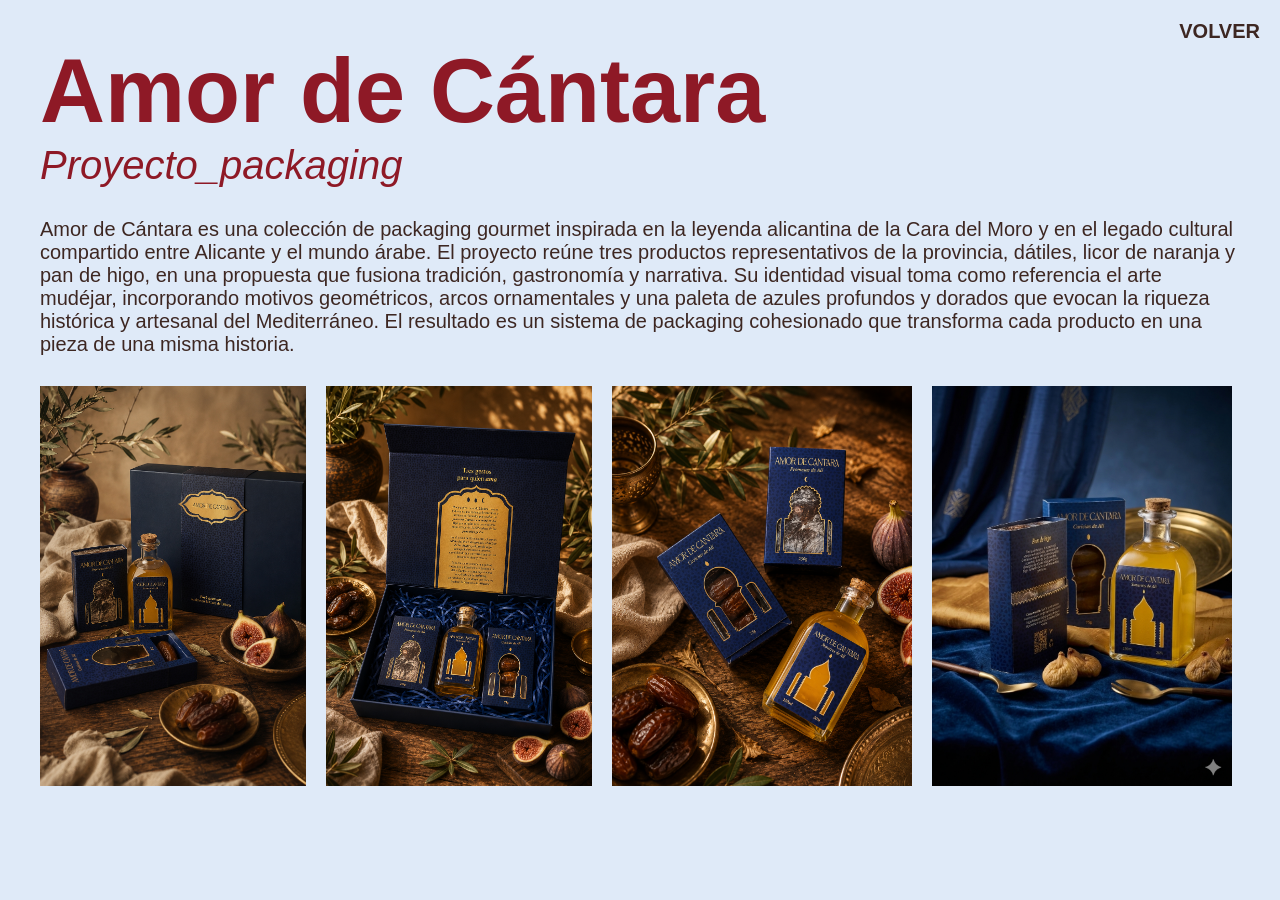
<file: proyecto04.html>
<!DOCTYPE html>
<html lang="es">

<head>
  <meta charset="UTF-8">
  <meta name="viewport" content="width=device-width, initial-scale=1.0">
  <title>Proyecto04</title>
  <link rel="stylesheet" href="style.css">
</head>

<body>
    <section class="proyecto01"> 
    
         <a href="index.html" class="boton-volver">
            Volver
        </a> 

        <div class="texto-proyecto01">

        <h1> Amor de Cántara</h1>
        <h2>Proyecto_packaging</h2>

       <p>Amor de Cántara es una colección de packaging gourmet inspirada en la leyenda alicantina de la Cara del Moro y en el legado cultural compartido entre Alicante y el mundo árabe. El proyecto reúne tres productos representativos de la provincia, dátiles, licor de naranja y pan de higo, en una propuesta que fusiona tradición, gastronomía y narrativa. Su identidad visual toma como referencia el arte mudéjar, incorporando motivos geométricos, arcos ornamentales y una paleta de azules profundos y dorados que evocan la riqueza histórica y artesanal del Mediterráneo. El resultado es un sistema de packaging cohesionado que transforma cada producto en una pieza de una misma historia.
</p>

        </div>

        <div class="galeria-proyecto01">

        <img src="packaging 1.png" alt="Foto 1 packaging">
        <img src="packaging 2.png" alt="Foto 2 packaging">
        <img src="packaging 3.png" alt="Foto 3 packaging">
        <img src="packaging 4.png" alt="Foto 4 packaging">
        <img src="packaging 5.png" alt="Foto 5 packaging">
        </div>

    </section>
</body>
</html>
</file>
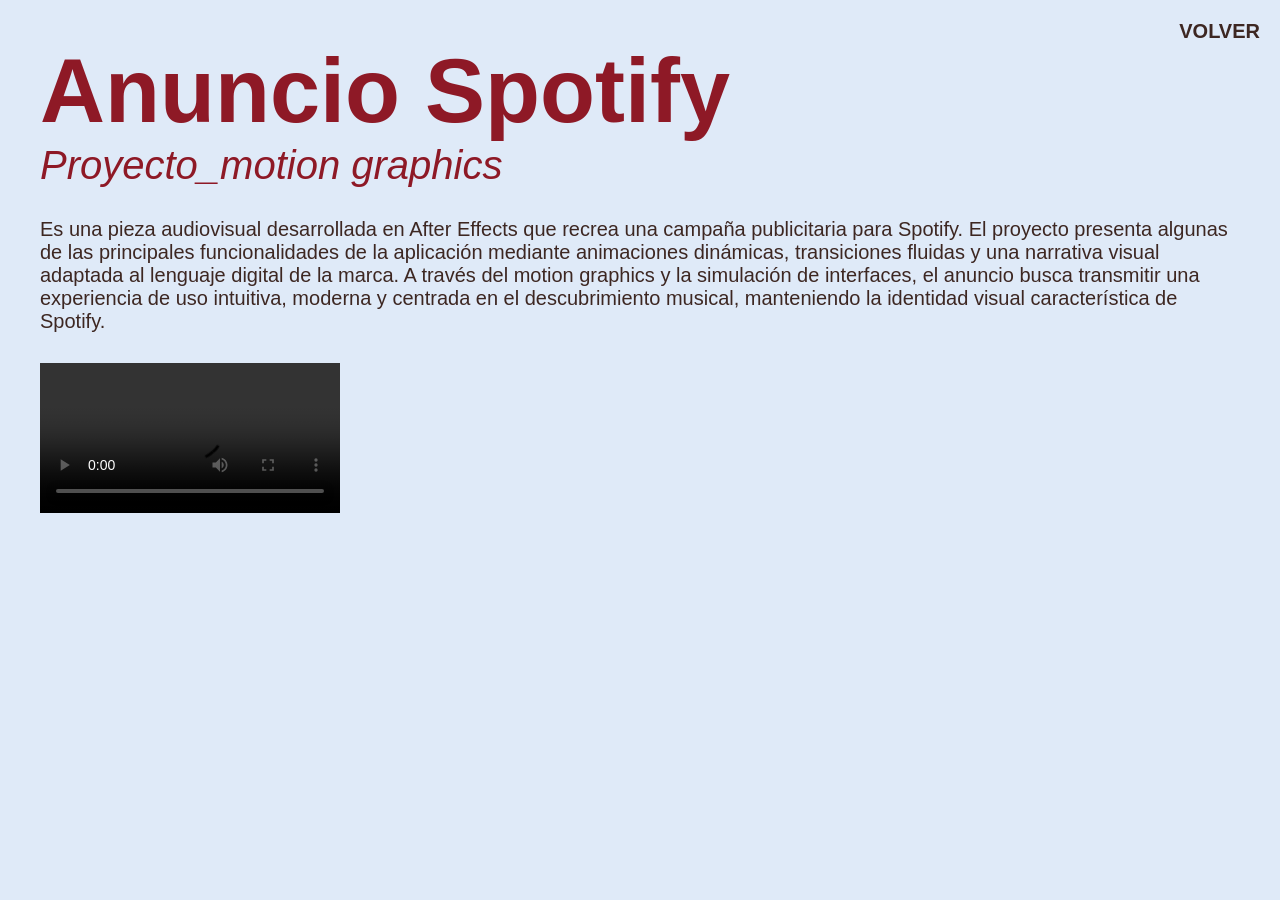
<file: proyecto05.html>
<!DOCTYPE html>
<html lang="es">

<head>
  <meta charset="UTF-8">
  <meta name="viewport" content="width=device-width, initial-scale=1.0">
  <title>Proyecto05</title>
  <link rel="stylesheet" href="style.css">
</head>

<body>
    <section class="proyecto01"> 
    
         <a href="index.html" class="boton-volver">
            Volver
        </a> 

        <div class="texto-proyecto01">

        <h1> Anuncio Spotify</h1>
        <h2>Proyecto_motion graphics</h2>

        <p>Es una pieza audiovisual desarrollada en After Effects que recrea una campaña publicitaria para Spotify. El proyecto presenta algunas de las principales funcionalidades de la aplicación mediante animaciones dinámicas, transiciones fluidas y una narrativa visual adaptada al lenguaje digital de la marca. A través del motion graphics y la simulación de interfaces, el anuncio busca transmitir una experiencia de uso intuitiva, moderna y centrada en el descubrimiento musical, manteniendo la identidad visual característica de Spotify.
        </p>

        </div>

        <div class="galeria-proyecto01">

            <video controls>
                <source src="Anuncio Spotify-comprimido.mp4" type="video/mp4">
            </video>

        </div>

    </section>
</body>
</html>
</file>
<file: style.css>
* {
  margin: 0;
  padding: 0;
  box-sizing: border-box;
}

body {
  font-family:Arial, Helvetica, sans-serif;
  background-color:#dfeaf8;
  color: #3d2722;
  overflow-x: hidden;
}

.encabezado {
  padding: 0;
}

.encabezado h1 {
  font-size: 145px;
  font-weight: 900;
  letter-spacing: -7px;
  color: #8e1926;
  border-bottom: 3px solid #8e1926;
}

.sobre-mi {
   display: flex;
   gap: 10px;
   padding: 20px;
   margin-top: 60px;
   overflow-x: auto;
   border-bottom: 3px solid #8e1926;
}
.sobre-mi img { 
    height: 300px;
    width: auto;
}

.sobre-mi h2 {
    font-size: 70px;
    font-weight: 550;
    letter-spacing: -7px;
}

.sobre-mi p {
    font-size: 18px;
    font-weight: 400;
    margin-left: 30px;
    min-width: 280px;
    max-width: 350px;
}

.galeria-horizontal {
  display: flex;
  gap: 10px;
  overflow-x: auto;
  padding: 20px 10px 60px 10px;
  scroll-behavior: smooth;
}

.galeria-horizontal h2 {
    font-size: 70px;
    font-weight: 550;
    letter-spacing: -7px;
    position: static;
}

.galeria-horizontal::-webkit-scrollbar {
  height: 3px;
  margin-bottom: 0px;
}

.galeria-horizontal::-webkit-scrollbar-thumb {
  background-color: #8e1926;
}

.proyecto {
  flex: 0 0 auto;
  transition: transform 0.3s ease;
  text-decoration: none;
}

.proyecto a{
    text-decoration: none;
    color: inherit;
}
.proyecto h3{
    font-size: 20px;
    font-weight: 700;
}

.proyecto h4{
    font-size: 16px;
    font-weight: 600;
    font-style: italic;
}

.proyecto p {
  font-size: 14px;
  font-weight: 400;
  margin-bottom: 8px;
}

.proyecto img {
  height: 300px;
  width: auto;
  object-fit: cover;
  display: block;
}

.proyecto:nth-child(1) img {
    height: 300px;
}

.proyecto:nth-child(2) img {
  height: 330px;
}

.proyecto:nth-child(3) img {
  height: 330px;
}

.proyecto:nth-child(4) img {
  height: 300px;
}

.proyecto:nth-child(5) img {
  height: 350px;
}

.proyecto:hover {
  transform:translateY(-12px);
}

.proyecto:hover {
  color: #cdbc85;
}

.proyecto01 {
    padding: 40px;
}

.texto-proyecto01 h1{
    font-weight: 700;
    font-size: 90px;
    color: #8e1926;
}

.texto-proyecto01 h2{
    font-weight: 500;
    font-size: 40px;
    font-style: italic;
    margin-bottom: 30px;
    color: #8e1926;
}

.texto-proyecto01 p{
    font-weight: 400;
    font-size: 20px;
    margin-bottom: 30px;
}
.galeria-proyecto01 {
    display: flex;
    gap: 20px;
    overflow-x: auto;
    padding-bottom: 40px;
    scroll-behavior: smooth;
}

.galeria-proyecto01 img {
    height: 400px;
    width: auto;
    object-fit: cover;
    flex: 0 0 auto;
}

.galeria-proyecto01::-webkit-scrollbar {
  height: 8px;
  margin-bottom: 0px;
}

.galeria-proyecto01::-webkit-scrollbar-thumb {
  background-color: #8e1926;
}

.boton-volver {
  margin-bottom: 20px;
  text-transform: uppercase;
  color: #3d2722;
  font-size: 20px;
  font-weight: 700;
  text-decoration: none;
  position: absolute;
  top: 20px;
  right: 20px;
}

.boton-volver:hover {
    color: #cdbc85;
}

.footer {
    display: flex;
    justify-content: space-between;
    align-items: center;
    padding: 30px 40px;
    margin-top: 100px;
}

.footer a {
    text-decoration: none;
    color: #8e1926;
    font-size: 20px;
}

.footer a:hover {
    color: #cdbc85;
}

@media (max-width: 768px) {

    .encabezado h1 {
        font-size: 70px;
        letter-spacing: -4px;
    }

    .sobre-mi {
        gap: 20px;
        padding: 20px 10px 40px 10px;
    }

    .sobre-mi h2,
    .galeria-horizontal h2 {
        font-size: 50px;
        letter-spacing: -4px;
        flex: 0 0 180px;
    }

    .sobre-mi p {
        font-size: 16px;
        flex: 0 0 260px;
        max-width: 260px;
    }

    .sobre-mi img {
        height: 220px;
        width: auto;
    }

    .proyecto img {
        height: 240px;
    }

    .proyecto h3 {
        font-size: 18px;
    }

    .proyecto h4 {
        font-size: 15px;
    }

    .proyecto p {
        font-size: 13px;
    }

    .texto-proyecto01 h1 {
        font-size: 70px;
    }

    .texto-proyecto01 h2 {
        font-size: 38px;
    }

    .texto-proyecto01 p {
        font-size: 16px;
        max-width: 90%;
    }

    .galeria-proyecto01 img {
        height: 260px;
    }

    footer {
        padding: 25px 20px;
        gap: 20px;
    }

    footer a {
        font-size: 16px;
    }
}

@media (max-width: 480px) {

    .encabezado h1 {
        font-size: 44px;
        letter-spacing: -2px;
        border-bottom: 2px solid #8e1926;
    }

    .sobre-mi {
        gap: 16px;
        padding: 20px 10px 35px 10px;
    }

    .sobre-mi h2,
    .galeria-horizontal h2 {
        font-size: 36px;
        letter-spacing: -2px;
        flex: 0 0 130px;
    }

    .sobre-mi p {
        font-size: 15px;
        flex: 0 0 230px;
        max-width: 230px;
    }

    .sobre-mi img {
        height: 180px;
    }

    .galeria-horizontal {
        gap: 12px;
        padding: 20px 10px 50px 10px;
    }

    .proyecto img,
    .proyecto:nth-child(1) img,
    .proyecto:nth-child(2) img,
    .proyecto:nth-child(3) img,
    .proyecto:nth-child(4) img,
    .proyecto:nth-child(5) img {
        height: 210px;
    }

    .proyecto:hover {
        transform: none;
    }

    .texto-proyecto01 {
        margin-left: 20px;
        margin-right: 20px;
    }

    .texto-proyecto01 h1 {
        font-size: 52px;
    }

    .texto-proyecto01 h2 {
        font-size: 30px;
    }

    .texto-proyecto01 p {
        font-size: 15px;
        max-width: 100%;
    }

    .galeria-proyecto01 {
        gap: 14px;
        padding: 20px 10px 50px 20px;
    }

    .galeria-proyecto01 img {
        height: 220px;
    }

    .boton-volver {
        position: static;
        display: block;
        margin: 20px;
        font-size: 16px;
    }

    footer {
        flex-direction: column;
        align-items: flex-start;
        gap: 12px;
        padding: 25px 20px;
    }

    footer a {
        font-size: 15px;
    }
}
</file>
